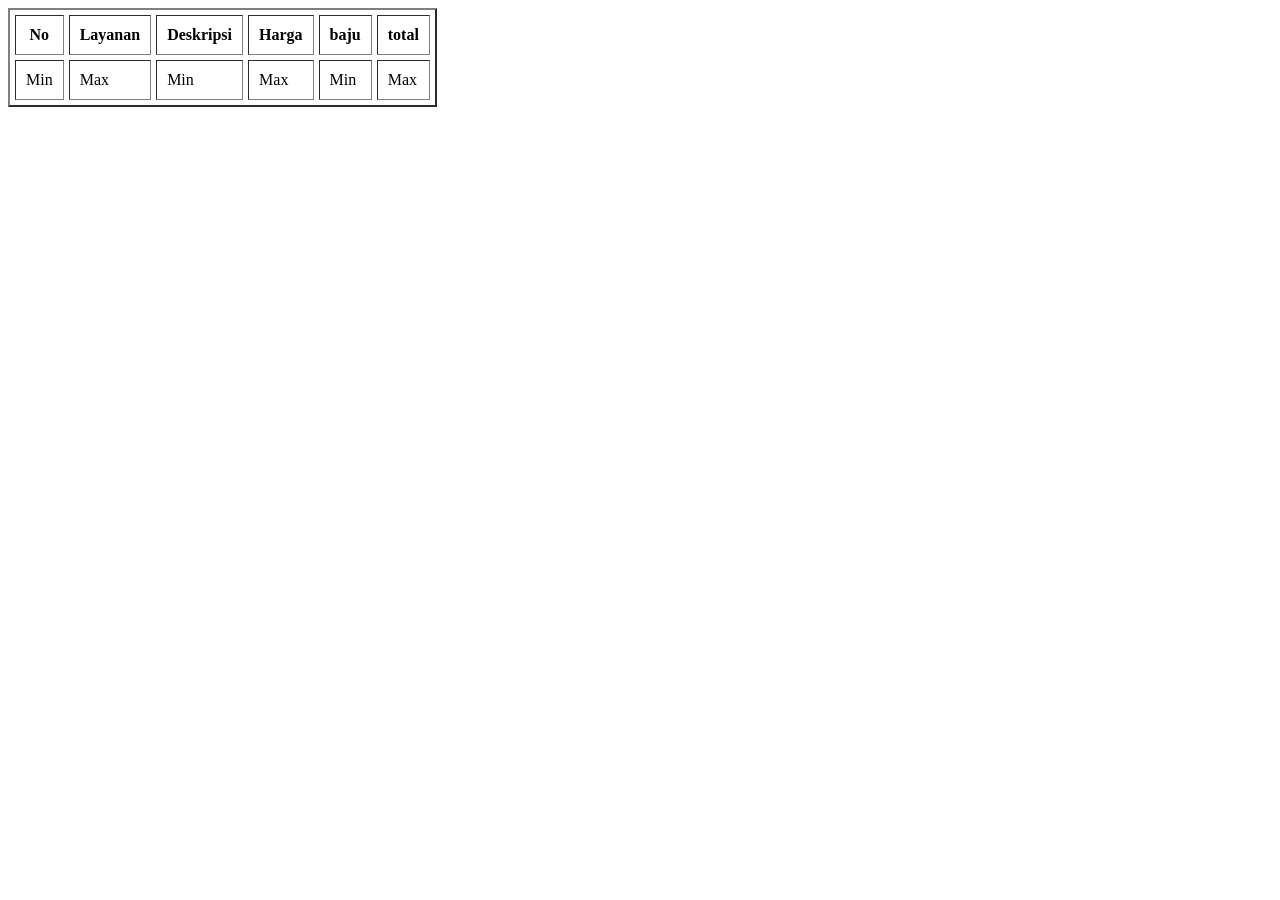
<file: layanan.html>
<!DOCTYPE html>
<html lang="en">
<head>
    <meta charset="UTF-8">
    <meta name="viewport" content="width=device-width, initial-scale=1.0">
    <title>Document</title>
</head>
<body>
    <table border="2" cellspacing="5" cellpadding="10">
<thead>
            <tr>
                <th rowspan 1="2">No</th>
                <th rowspan 1="2">Layanan</th>
                <th rowspan 1="2">Deskripsi</th>
                <th colspan 1="2">Harga</th>
                <th colspan 1="2">baju</th>
                <th rowspan 2="3">total</th>
            </tr>
            <tr>
                <td>Min</td>
                <td>Max</td>
                <td>Min</td>
                <td>Max</td>
                <td>Min</td>
                <td>Max</td>
            </tr>
        </thead>



        
    </table>

    


    </table>
    
</body>
</html>
</file>
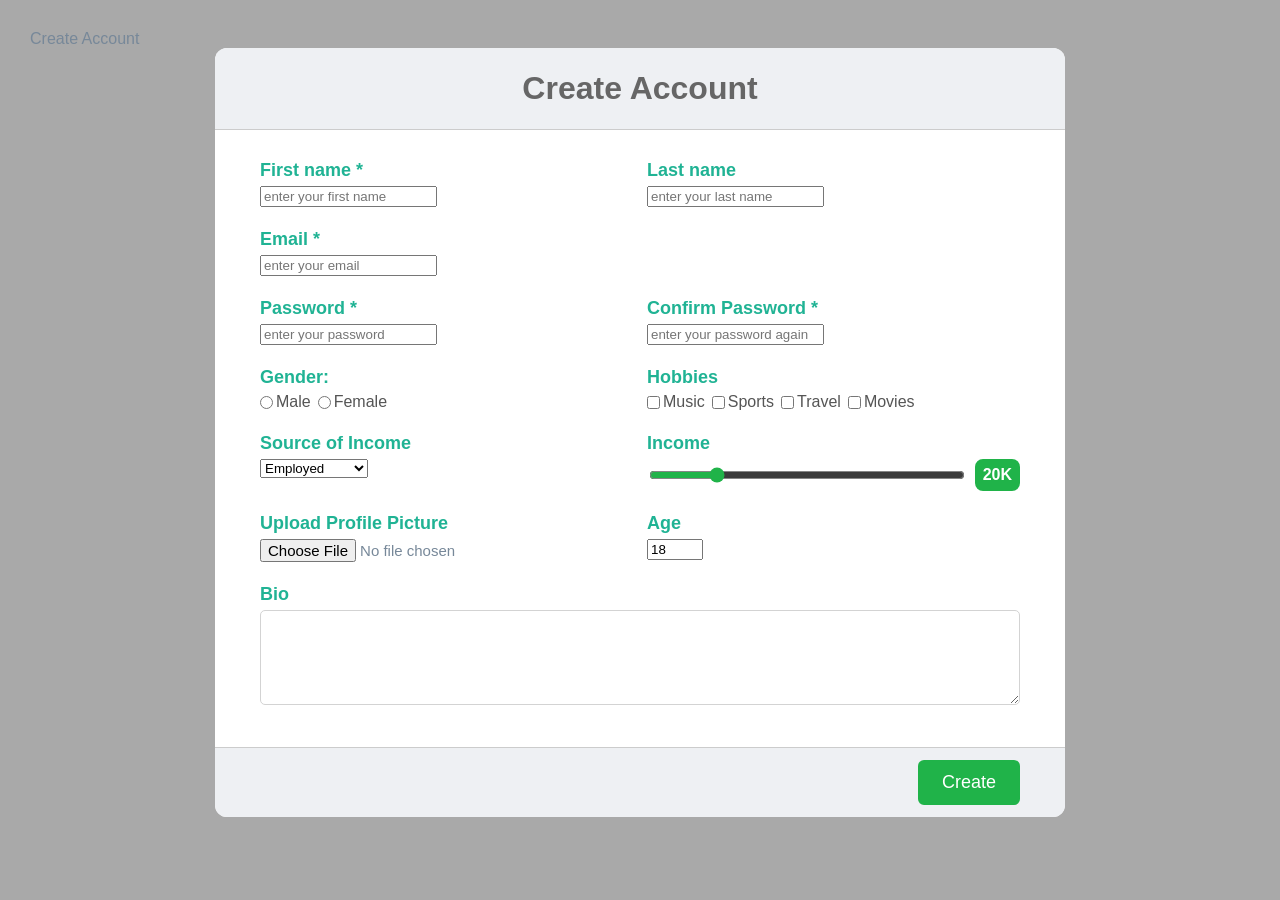
<file: css/form.html>
<!DOCTYPE html>
<html lang="id">
    <head>
        <meta charset="UTF-8">
        <meta name="viewport" content="width=device-width, initial-scale=1.0"
        <title>Create Account</title>
    
        <style>
            * {
                box-sizing: border-box;
            }


            body {
                margin: 0;
                padding: 30px;
                font-family: Arial, sans-serif;
                background: darkgray;
                color: lightslategrey;
            }


            .container {
                max-width: 850px;
                margin: 0 auto;
                background-color: white;
                border-radius: 12px;
                overflow: hidden;
            }


            .header {
                background: #eef0f3;
                text-align: center;
                padding: 22px;
                border-bottom: 1px solid #ccc;
            }


            .header h1 {
                margin: 0;
                color: #666;
                font-size: 32px;
            }


            form {
                padding: 30px 45px 38px;
            }


            .form-grid {
                display: grid;
                grid-template-columns: 1fr 1fr;
                gap: 22px 14px;
            }


            .form-group {
                min-width: 0;
            }


            .full {
                grid-column: 1 / -1;
            }


            label,
            .group-title {
                display: block;
                color: #20b394;
                font-size: 18px;
                font-weight: bold;
                margin-bottom: 5px;
            }


            input:not([type="radio"]):not([type="checkbox"]):not([type="range"]):not([type="file"])
            select,
            textarea {
                width: 100%;
                padding: 9px 11px;
                border: 1px solid #d3d3d3;
                border-radius: 5px;
                font-size: 16px;
                font-family: inherit;
                color: #444;
                background: white;
            }


            input:focus,
            select:focus,
            textarea:focus {
                outline: none;
                border-color: #20b394;
                box-shadow: 0 0 4px #20b39455;
            }


            .options {
                display: flex;
                flex-wrap: wrap;
                align-items: center;
                gap: 7px;
            }


            .options label {
                display: inline-flex;
                align-items: center;
                gap: 3px;
                color: #555;
                font-size: 16px;
                font-weight: normal;
                margin: 0;
            }


          input[type="radio"],
        input[type="checkbox"] {
            accent-color: #20b394;
            margin: 0;
        }


        .income-row {
            display: flex;
            align-items: center;
            gap: 8px;
        }


        input[type="range"] {
            flex: 1;
            min-width: 0;
            accent-color: #20b349;
        }


        .income-value {
            background: #20b349;
            color: white;
            padding: 7px 8px;
            border-radius: 8px;
            font-weight: bold;
            min-width: 44px;
            text-align: center;
        }


        input[type="file"] {
            max-width: 100%;
            font-size: 15px;
        }


        textarea {
            min-height: 95px;
            resize: vertical;
        }


        .footer {
            background: #eef0f3;
            padding: 12px 45px;
            display: flex;
            justify-content: flex-end;
            border-top: 1px solid #ccc;            
        }


        button {
            background: #20b349;
            color: white;
            border: none;
            border-radius: 6px;
            padding: 12px 24px;
            font-size: 18px;
            cursor: pointer;
            transition: 0.2s;
        }


        button:hover {
            background: #15987c;
        }


        @media (max-width: 600px) {
            body {
                padding: 12px;
            }


            .header h1 {
                font-size: 26px;
            }


            form {
                padding: 22px 18px;
            }


            .form-grid {
                grid-template-columns: 1fr;
                gap: 18px;
            }


            .full {
                grid-column: auto;
            }


            .footer {
                padding: 12px 18px;
            }
        }
    </style>
</head>


<body>
    <div class="container">


        <div class="header">
            <h1>Create Account</h1>
        </div>


        <form id="accountForm">
            <div class="form-grid">


                <div class="form-group">
                    <label for="firstName">First name *</label>
                    <input type="text" id="firstName" name="firstName"
                        placeholder="enter your first name" required>
                </div>


                <div class="form-group">
                    <label for="lastName">Last name</label>
                    <input type="text" id="lastName" name="lastName"
                        placeholder="enter your last name">
                </div>


                <div class="form-group full">
                    <label for="email">Email *</label>
                    <input type="email" id="email" name="email"
                        placeholder="enter your email" required>
                </div>


                <div class="form-group">
                    <label for="password">Password *</label>
                    <input type="password" id="password" name="password"
                        placeholder="enter your password" required>
                </div>


                <div class="form-group">
                    <label for="confirmPassword">Confirm Password *</label>
                    <input type="password" id="confirmPassword"
                        name="confirmPassword"
                        placeholder="enter your password again" required>
                </div>


                <div class="form-group">
                    <span class="group-title">Gender:</span>
                    <div class="options">
                        <label>
                            <input type="radio" name="gender" value="Male">
                            Male
                        </label>
                        <label>
                            <input type="radio" name="gender" value="Female">
                            Female
                        </label>
                    </div>
                </div>


                <div class="form-group">
                    <span class="group-title">Hobbies</span>
                    <div class="options">
                        <label>
                            <input type="checkbox" name="hobbies" value="Music">
                            Music
                        </label>
                        <label>
                            <input type="checkbox" name="hobbies" value="Sports">
                            Sports
                        </label>
                        <label>
                            <input type="checkbox" name="hobbies" value="Travel">
                            Travel
                        </label>
                        <label>
                            <input type="checkbox" name="hobbies" value="Movies">
                            Movies
                        </label>
                    </div>
                </div>


                <div class="form-group">
                    <label for="source">Source of Income</label>
                    <select id="source" name="source">
                        <option value="Employed">Employed</option>
                        <option value="Self-employed">Self-employed</option>
                        <option value="Student">Student</option>
                        <option value="Unemployed">Unemployed</option>
                    </select>
                </div>


                <div class="form-group">
                    <label for="income">Income</label>
                    <div class="income-row">
                        <input type="range" id="income" name="income"
                            min="0" max="100000" step="1000" value="20000">
                        <span class="income-value" id="incomeValue">20K</span>
                    </div>
                </div>


                <div class="form-group">
                    <label for="profilePicture">Upload Profile Picture</label>
                    <input type="file" id="profilePicture"
                        name="profilePicture" accept="image/*">
                </div>


                <div class="form-group">
                    <label for="age">Age</label>
                    <input type="number" id="age" name="age"
                        min="1" max="120" value="18">
                </div>


                <div class="form-group full">
                    <label for="bio">Bio</label>
                    <textarea id="bio" name="bio"></textarea>
                </div>


            </div>
        </form>


        <div class="footer">
            <button type="submit" form="accountForm">Create</button>
        </div>


    </div>


    <script>
        const income = document.getElementById("income");
        const incomeValue = document.getElementById("incomeValue");
        const form = document.getElementById("accountForm");


        function updateIncome() {
            const value = Number(income.value);


            incomeValue.textContent = value >= 1000
                ? (value / 1000) + "K"
                : value;
        }


        income.addEventListener("input", updateIncome);


        form.addEventListener("submit", function(event) {
            event.preventDefault();


            const password = document.getElementById("password").value;
            const confirmPassword =
                document.getElementById("confirmPassword").value;


            if (password !== confirmPassword) {
                alert("Password dan konfirmasi password tidak sama!");
                return;
            }


            alert("Form Create Account berhasil diisi!");
        });


        updateIncome();
    </script>
</body>
</html>
</file>
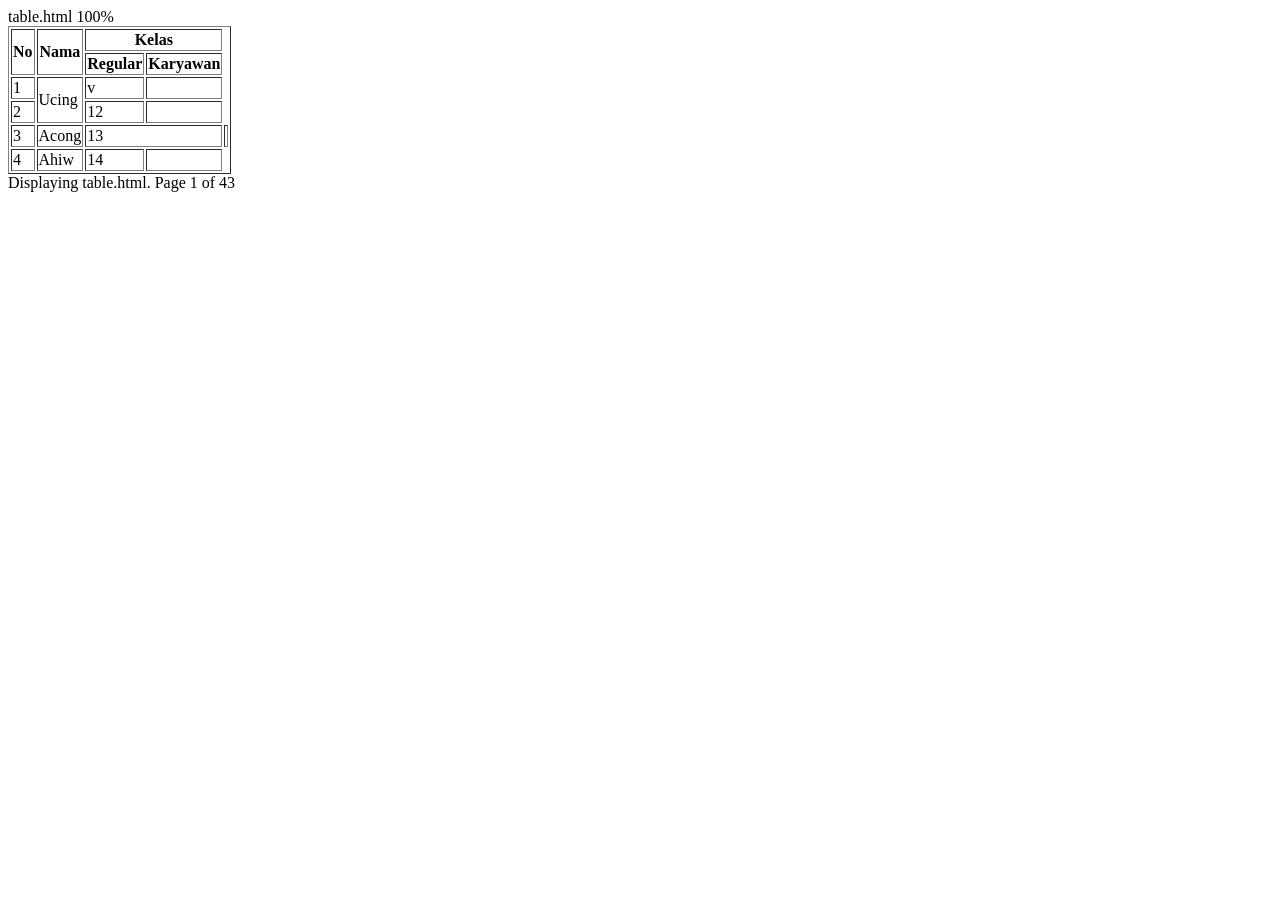
<file: css/tabel.html>
table.html
100%
<!DOCTYPE html>
<html lang="en">

<head>
    <meta charset="UTF-8">
    <meta name="viewport" content="width=device-width, initial-scale=1.0">
    <title>Document</title>
</head>

<body>
    <table border="1">
        <thead>
            <tr>
                <th rowspan="2">No</th>
                <th rowspan="2">Nama</th>
                <th colspan="2">Kelas</th>
            </tr>
            <tr>
                <th>Regular</th>
                <th>Karyawan</th>
            </tr>
        </thead>
        <tbody>
            <tr>
                <td>1</td>
                <td rowspan="2">Ucing</td>
                <td>v</td>
                <td></td>
            </tr>
            <tr>
                <td>2</td>
                <td>12</td>
                <td></td>
            </tr>
            <tr>
                <td>3</td>
                <td>Acong</td>
                <td colspan="2">13</td>
                <td></td>
            </tr>
            <tr>
                <td>4</td>
                <td>Ahiw</td>
                <td>14</td>
                <td></td>
            </tr>
        </tbody>
    </table>
</body>

</html>
Displaying table.html. Page 1 of 43
</file>
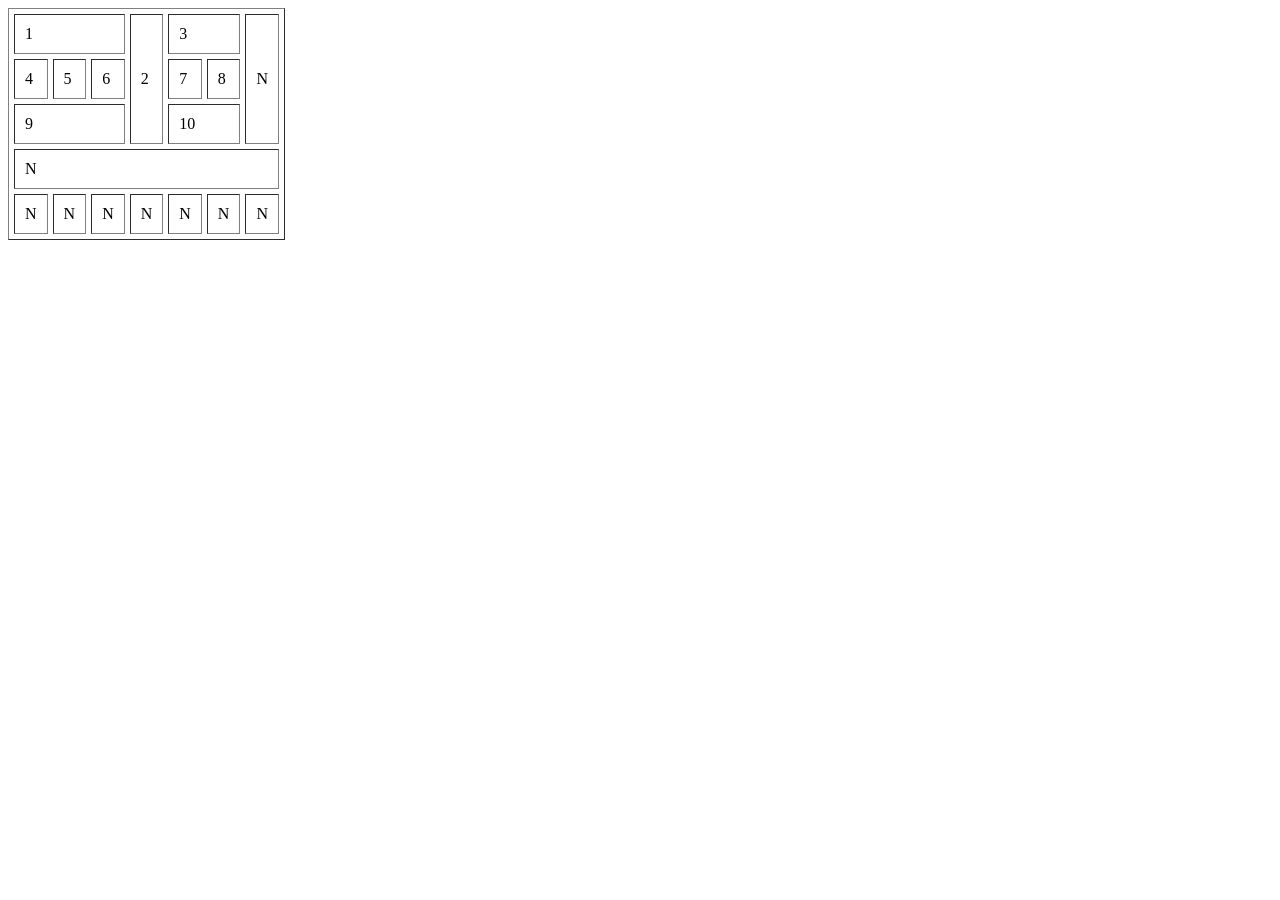
<file: css/table.html>
<!DOCTYPE html>
<html lang="en">

<head>
    <meta charset="UTF-8">
    <meta name="viewport" content="width=device-width, initial-scale=1.0">
    <title>Layout Table</title>
</head>

<body>

    <table border="1" cellspacing="5" cellpadding="10">

        
        <tr>
            <td colspan="3">1</td>
            <td rowspan="3">2</td>
            <td colspan="2">3</td>
            <td rowspan="3">N</td>
        </tr>

        <tr>
            <td>4</td>
            <td>5</td>
            <td>6</td>
            <td>7</td>
            <td>8</td>
        </tr>

        <tr>
            <td colspan="3">9</td>
            <td colspan="2">10</td>
        </tr>

        
        <tr>
            <td colspan="7">N</td>
        </tr>

        
        <tr>
            <td>N</td>
            <td>N</td>
            <td>N</td>
            <td>N</td>
            <td>N</td>
            <td>N</td>
            <td>N</td>
        </tr>

    </table>

</body>

</html>
</file>
